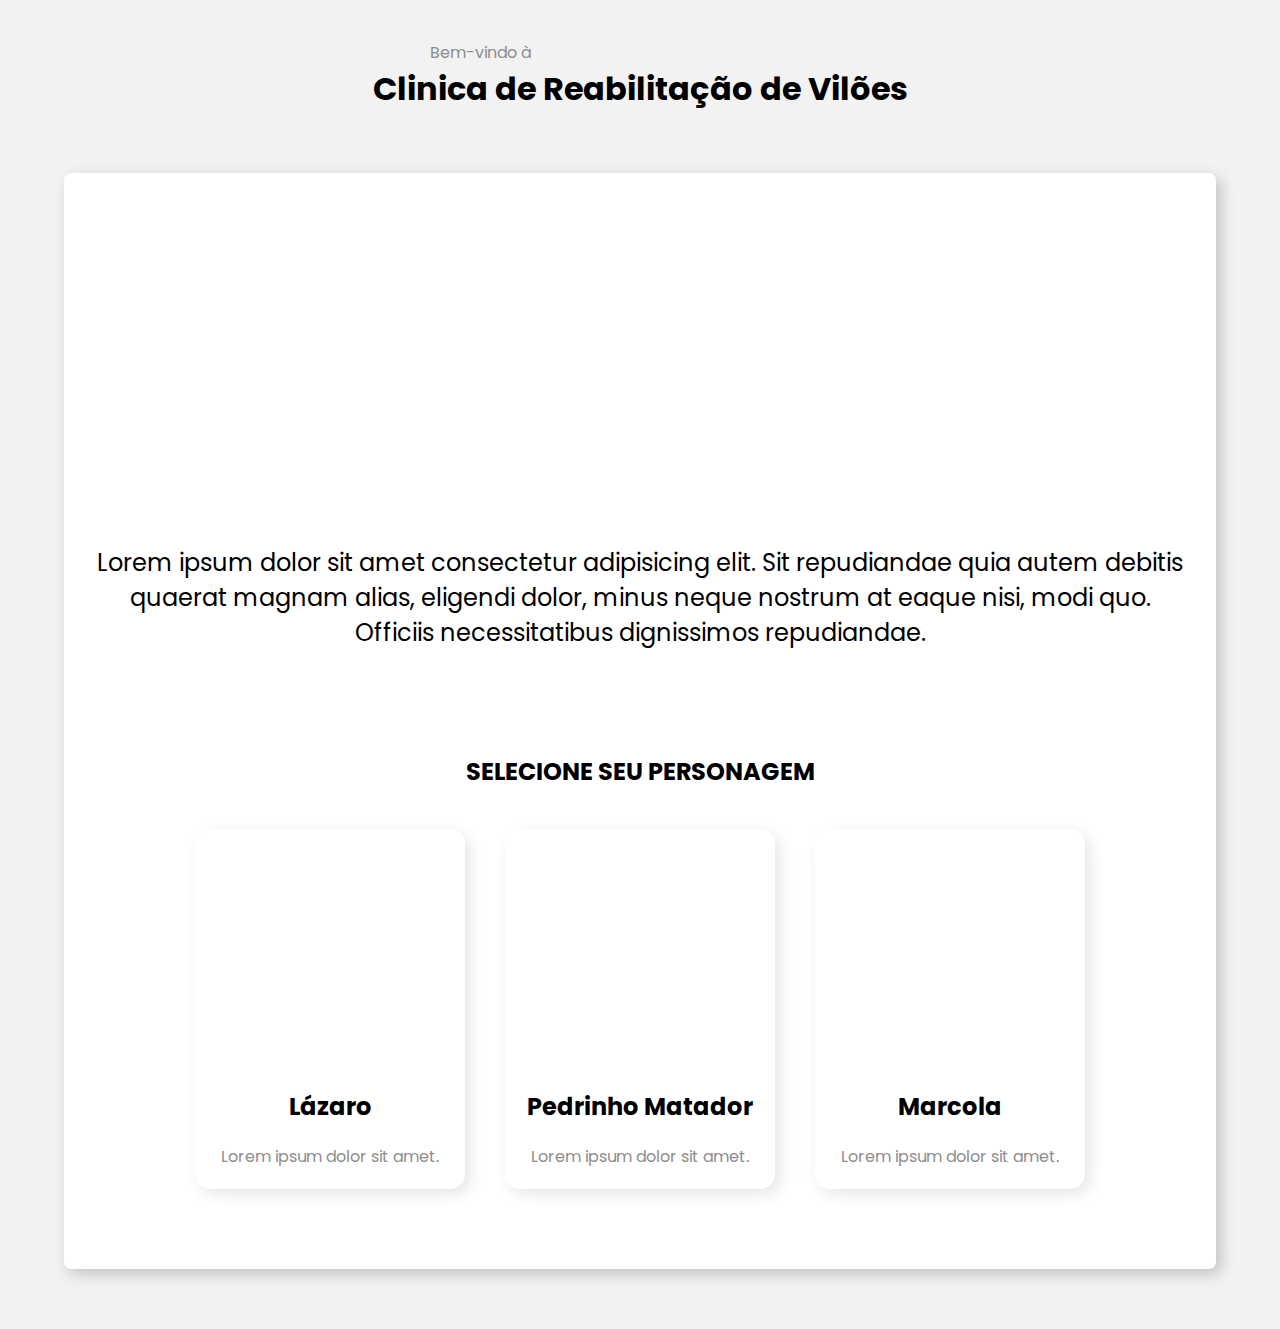
<file: index.html>
<!DOCTYPE html>
<html lang="pt-br">
<head>
    <meta charset="UTF-8">
    <meta http-equiv="X-UA-Compatible" content="IE=edge">
    <meta name="viewport" content="width=device-width, initial-scale=1.0">
    <link rel="stylesheet" href="/css/style.css">
    <title>Rehab de Vilões</title>
</head>
<body>
    <header>
        <p>Bem-vindo à</p>
        <h1>Clinica de Reabilitação de Vilões</h1>
    </header>

    <main class="container">
    <section class="main">
        <div class="cli-img"></div>
        <div class="box-text">
            <p>Lorem ipsum dolor sit amet consectetur adipisicing elit. Sit repudiandae quia autem debitis quaerat magnam alias, eligendi dolor, minus neque nostrum at eaque nisi, modi quo. Officiis necessitatibus dignissimos repudiandae.</p>
        </div>

        <h2>SELECIONE SEU PERSONAGEM</h2>

        <div class="card-container">
            <a href="/pag viloes/lazaro/l1.html" class="card">
                <div class="card-image lazaro"></div>
                    <h2>Lázaro</h2>
                    <p>Lorem ipsum dolor sit amet.</p>                    
                </a>

                <a href="/pag viloes/pedrinho/p1.html" class="card">
                    <div class="card-image pedrinho"></div>
                    <h2>Pedrinho Matador</h2>
                    <p>Lorem ipsum dolor sit amet.</p>                    
                </a>

                <a href="/pag viloes/marcola/m1.html" class="card">
                    <div class="card-image marcola"></div>
                    <h2>Marcola</h2>
                    <p>Lorem ipsum dolor sit amet.</p>                    
                </a>
            </div>
        </section>        
    </main>
</body>
</html>
</file>
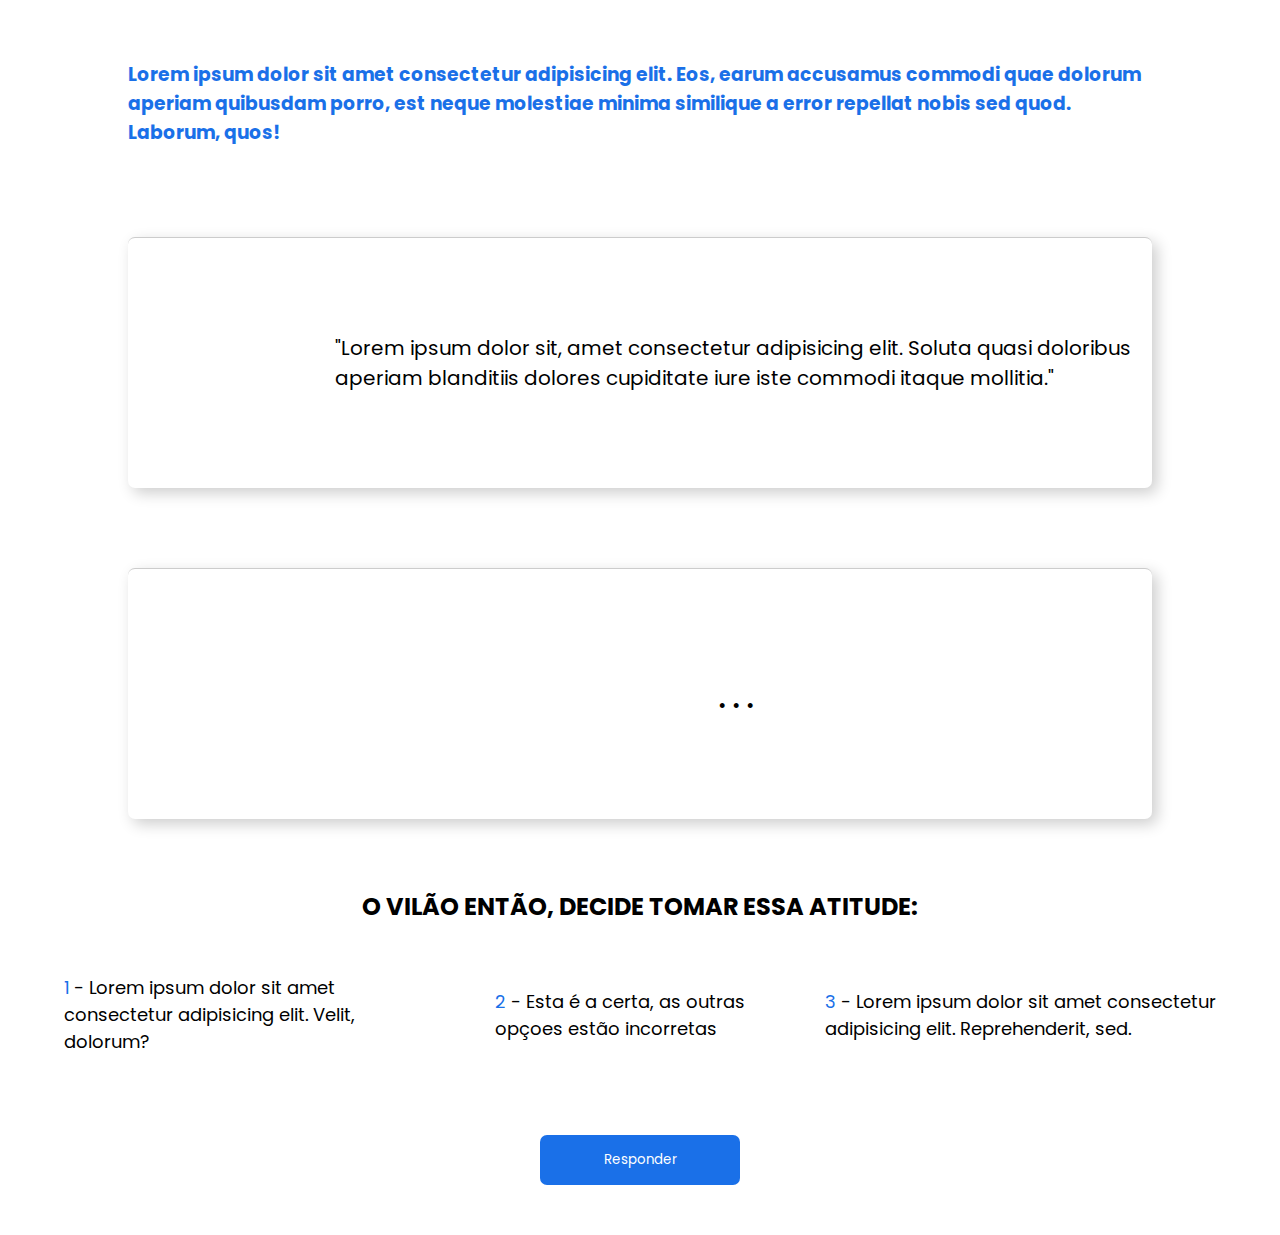
<file: pag viloes/lazaro/l1.html>
<!DOCTYPE html>
<html lang="pt-br">
<head>
    <meta charset="UTF-8">
    <meta http-equiv="X-UA-Compatible" content="IE=edge">
    <meta name="viewport" content="width=device-width, initial-scale=1.0">
    <link rel="stylesheet" href="/css/lazaro.css">
    <script src="/js/lazaro/l2.js" defer></script>
    <title>Lázaro</title>
</head>
<body>
    <main class="container">

        <section class="resumo">
            <h3>Lorem ipsum dolor sit amet consectetur adipisicing elit. Eos, earum accusamus commodi quae dolorum aperiam quibusdam porro, est neque molestiae minima similique a error repellat nobis sed quod. Laborum, quos!</h3>
        </section>

        <section class="vilao">
            <div class="vilao-img"></div>
            <p>"Lorem ipsum dolor sit, amet consectetur adipisicing elit. Soluta quasi doloribus aperiam blanditiis dolores cupiditate iure iste commodi itaque mollitia."</p>                       
        </section>

        <section class="inocente">
            <div class="inocente-img"></div> 
            <p>...</p>
        </section>

        <section class="texts">
            <h2>O VILÃO ENTÃO, DECIDE TOMAR ESSA ATITUDE:</h2>
            <div class="opcoes">
                <p><span>1</span> - Lorem ipsum dolor sit amet consectetur adipisicing elit. Velit, dolorum?</p>
                <p><span>2</span> - Esta é a certa, as outras opçoes estão incorretas</p>
                <p><span>3</span> - Lorem ipsum dolor sit amet consectetur adipisicing elit. Reprehenderit, sed.</p>
            </div>
        </section>

        <section class="button">
            <button>Responder</button>
        </section>
    </main>
    
</body>
</html>
</file>
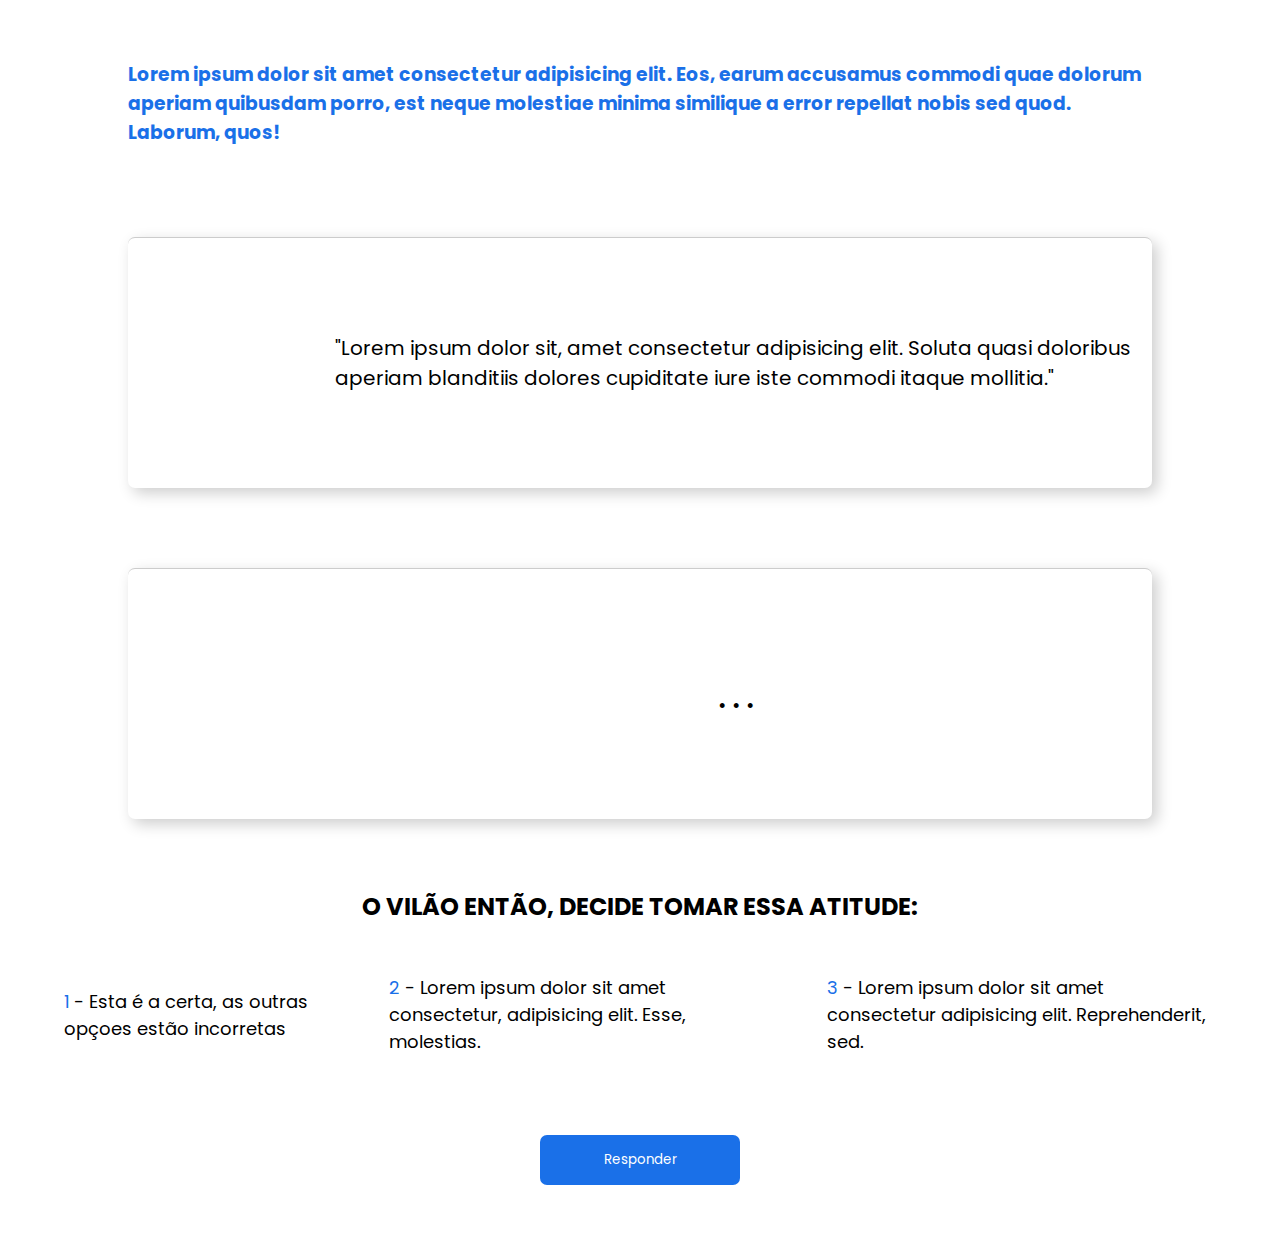
<file: pag viloes/lazaro/l2.html>
<!DOCTYPE html>
<html lang="pt-br">
<head>
    <meta charset="UTF-8">
    <meta http-equiv="X-UA-Compatible" content="IE=edge">
    <meta name="viewport" content="width=device-width, initial-scale=1.0">
    <link rel="stylesheet" href="/css/lazaro.css">
    <script src="/js/lazaro/l1.js" defer></script>
    <title>Lázaro</title>
</head>
<body>
    <main class="container">

        <section class="resumo">
            <h3>Lorem ipsum dolor sit amet consectetur adipisicing elit. Eos, earum accusamus commodi quae dolorum aperiam quibusdam porro, est neque molestiae minima similique a error repellat nobis sed quod. Laborum, quos!</h3>
        </section>

        <section class="vilao">
            <div class="vilao-img"></div>
            <p>"Lorem ipsum dolor sit, amet consectetur adipisicing elit. Soluta quasi doloribus aperiam blanditiis dolores cupiditate iure iste commodi itaque mollitia."</p>                       
        </section>

        <section class="inocente">
            <div class="inocente-img"></div> 
            <p>...</p>
        </section>

        <section class="texts">
            <h2>O VILÃO ENTÃO, DECIDE TOMAR ESSA ATITUDE:</h2>
            <div class="opcoes">
                <p><span>1</span> - Esta é a certa, as outras opçoes estão incorretas</p>
                <p><span>2</span> - Lorem ipsum dolor sit amet consectetur, adipisicing elit. Esse, molestias.</p>
                <p><span>3</span> - Lorem ipsum dolor sit amet consectetur adipisicing elit. Reprehenderit, sed.</p>
            </div>
        </section>

        <section class="button">
            <button>Responder</button>
        </section>
    </main>
    
</body>
</html>
</file>
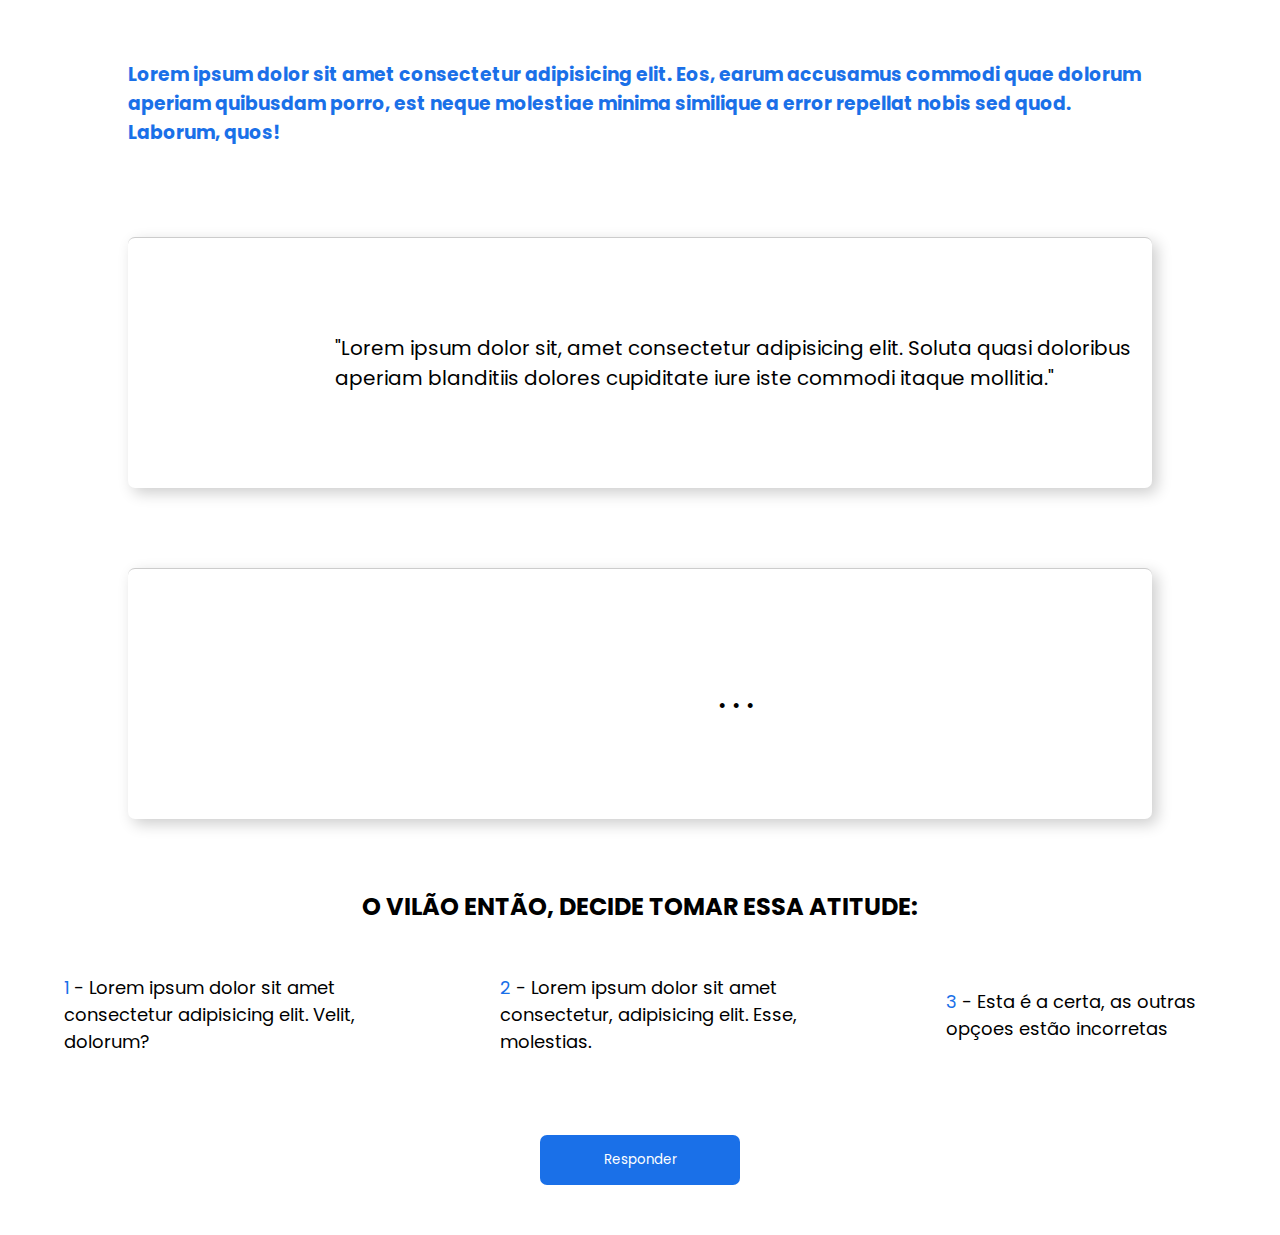
<file: pag viloes/lazaro/l3.html>
<!DOCTYPE html>
<html lang="pt-br">
<head>
    <meta charset="UTF-8">
    <meta http-equiv="X-UA-Compatible" content="IE=edge">
    <meta name="viewport" content="width=device-width, initial-scale=1.0">
    <link rel="stylesheet" href="/css/lazaro.css">
    <script src="/js/lazaro/l3.js" defer></script>
    <title>Lázaro</title>
</head>
<body>
    <main class="container">

        <section class="resumo">
            <h3>Lorem ipsum dolor sit amet consectetur adipisicing elit. Eos, earum accusamus commodi quae dolorum aperiam quibusdam porro, est neque molestiae minima similique a error repellat nobis sed quod. Laborum, quos!</h3>
        </section>

        <section class="vilao">
            <div class="vilao-img"></div>
            <p>"Lorem ipsum dolor sit, amet consectetur adipisicing elit. Soluta quasi doloribus aperiam blanditiis dolores cupiditate iure iste commodi itaque mollitia."</p>                       
        </section>

        <section class="inocente">
            <div class="inocente-img"></div> 
            <p>...</p>
        </section>

        <section class="texts">
            <h2>O VILÃO ENTÃO, DECIDE TOMAR ESSA ATITUDE:</h2>
            <div class="opcoes">
                <p><span>1</span> - Lorem ipsum dolor sit amet consectetur adipisicing elit. Velit, dolorum?</p>
                <p><span>2</span> - Lorem ipsum dolor sit amet consectetur, adipisicing elit. Esse, molestias.</p>
                <p><span>3</span> - Esta é a certa, as outras opçoes estão incorretas</p>
            </div>
        </section>

        <section class="button">
            <button>Responder</button>
        </section>
    </main>
    
</body>
</html>
</file>
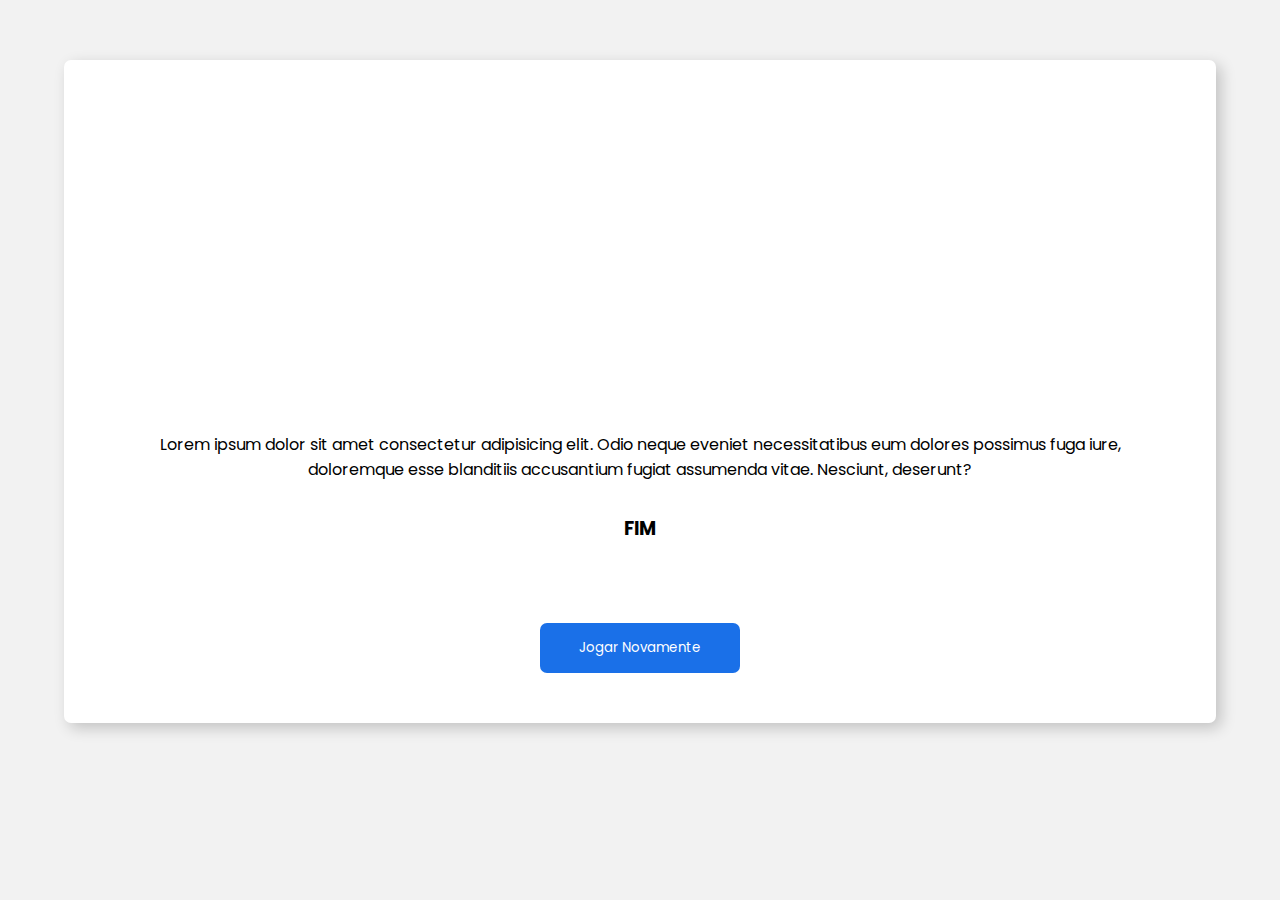
<file: pag viloes/lazaro/l4.html>
<!DOCTYPE html>
<html lang="pt-br">
<head>
    <meta charset="UTF-8">
    <meta http-equiv="X-UA-Compatible" content="IE=edge">
    <meta name="viewport" content="width=device-width, initial-scale=1.0">
    <link rel="stylesheet" href="/css/lazaro.css">    
    <script src="/js/scriptFinal.js" defer></script>
    <title>Parabéns</title>
</head>
<body>
    <main class="container-final">
        <section class="main-final">
            <div class="vilao-img-final"></div>
            <div class="box-text">
                <p>Lorem ipsum dolor sit amet consectetur adipisicing elit. Odio neque eveniet necessitatibus eum dolores possimus fuga iure, doloremque esse blanditiis accusantium fugiat assumenda vitae. Nesciunt, deserunt?</p>
            </div>

            <h3>FIM</h3>

            <section class="button teste">
                <button id="button">Jogar Novamente</button>
            </section>
        </section>
    </main>
</body>
</html>
</file>
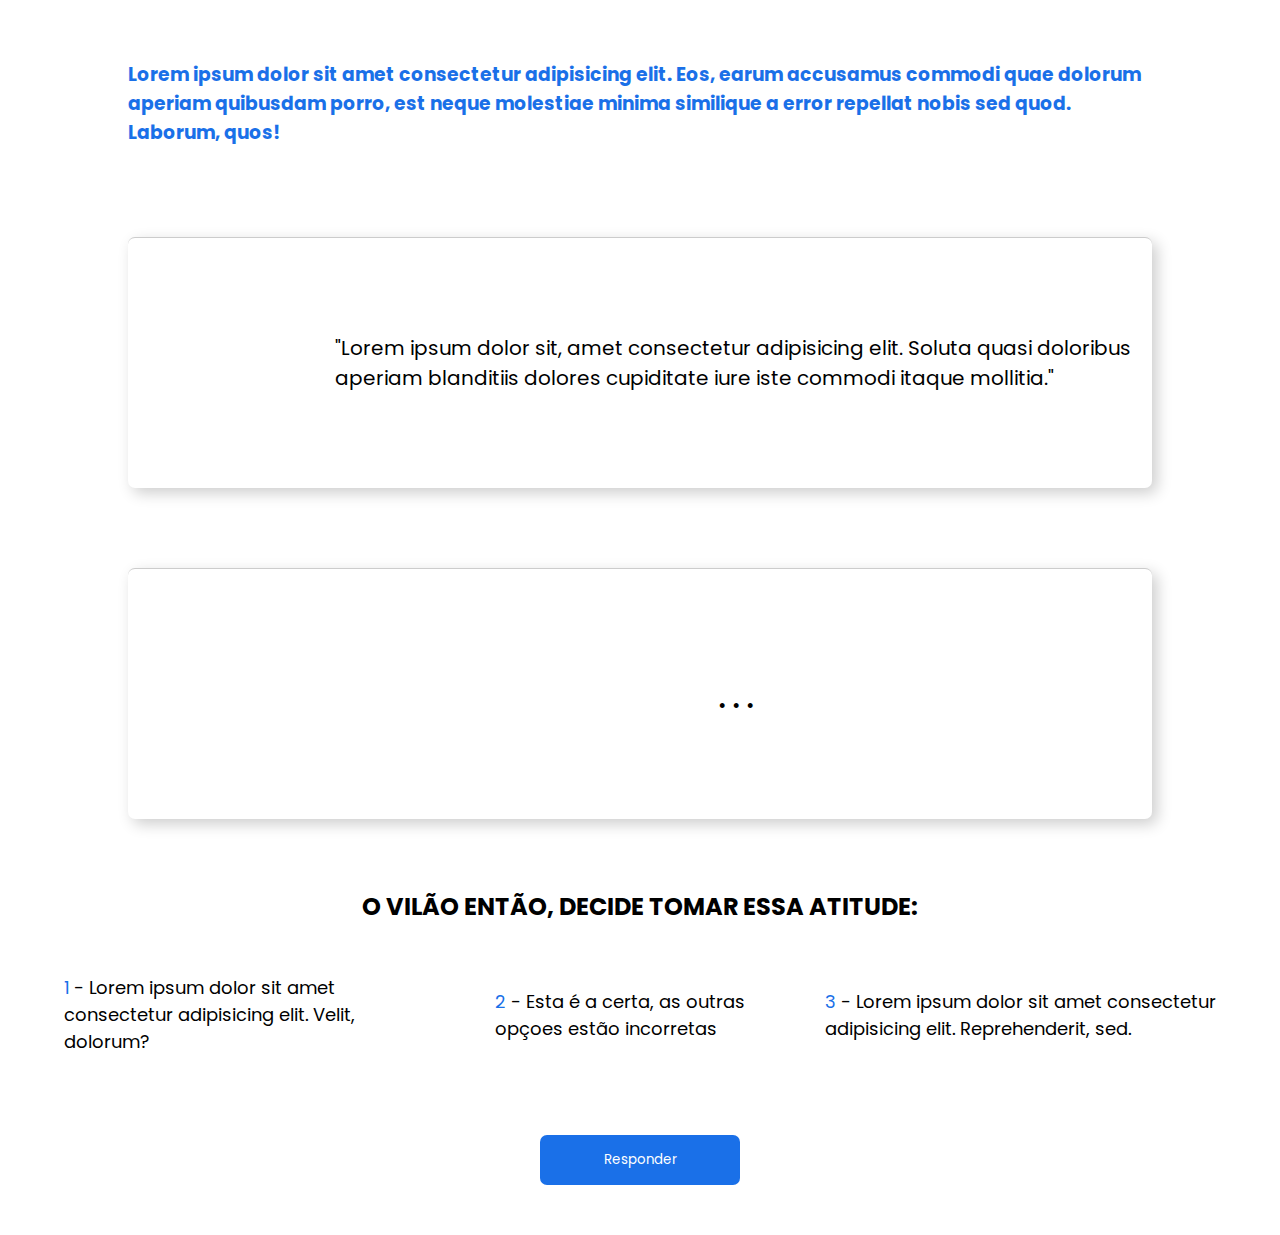
<file: pag viloes/marcola/m1.html>
<!DOCTYPE html>
<html lang="pt-br">
<head>
    <meta charset="UTF-8">
    <meta http-equiv="X-UA-Compatible" content="IE=edge">
    <meta name="viewport" content="width=device-width, initial-scale=1.0">
    <link rel="stylesheet" href="/css/marcola.css">
    <script src="/js/marcola/m2.js" defer></script>
    <title>Marcola</title>
</head>
<body>
    <main class="container">

        <section class="resumo">
            <h3>Lorem ipsum dolor sit amet consectetur adipisicing elit. Eos, earum accusamus commodi quae dolorum aperiam quibusdam porro, est neque molestiae minima similique a error repellat nobis sed quod. Laborum, quos!</h3>
        </section>

        <section class="vilao">
            <div class="vilao-img"></div>
            <p>"Lorem ipsum dolor sit, amet consectetur adipisicing elit. Soluta quasi doloribus aperiam blanditiis dolores cupiditate iure iste commodi itaque mollitia."</p>                       
        </section>

        <section class="inocente">
            <div class="inocente-img"></div> 
            <p>...</p>
        </section>

        <section class="texts">
            <h2>O VILÃO ENTÃO, DECIDE TOMAR ESSA ATITUDE:</h2>
            <div class="opcoes">
                <p><span>1</span> - Lorem ipsum dolor sit amet consectetur adipisicing elit. Velit, dolorum?</p>
                <p><span>2</span> - Esta é a certa, as outras opçoes estão incorretas</p>
                <p><span>3</span> - Lorem ipsum dolor sit amet consectetur adipisicing elit. Reprehenderit, sed.</p>
            </div>
        </section>

        <section class="button">
            <button>Responder</button>
        </section>
    </main>
    
</body>
</html>
</file>
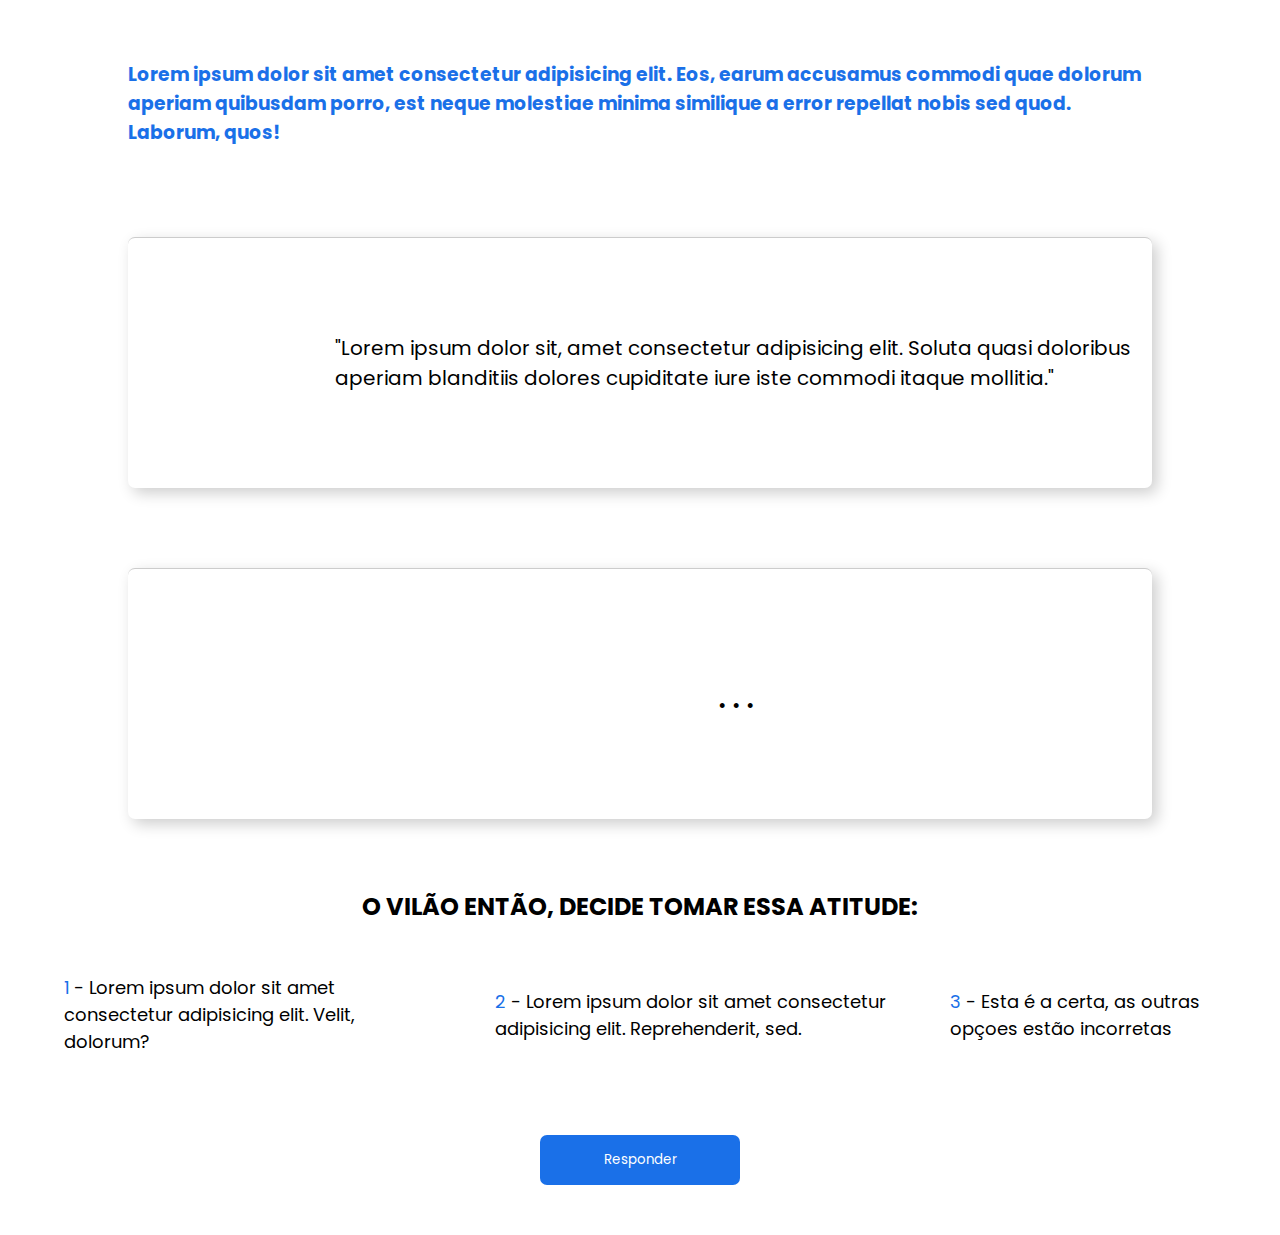
<file: pag viloes/marcola/m2.html>
<!DOCTYPE html>
<html lang="pt-br">
<head>
    <meta charset="UTF-8">
    <meta http-equiv="X-UA-Compatible" content="IE=edge">
    <meta name="viewport" content="width=device-width, initial-scale=1.0">
    <link rel="stylesheet" href="/css/marcola.css">
    <script src="/js/marcola/m3.js" defer></script>
    <title>Marcola</title>
</head>
<body>
    <main class="container">

        <section class="resumo">
            <h3>Lorem ipsum dolor sit amet consectetur adipisicing elit. Eos, earum accusamus commodi quae dolorum aperiam quibusdam porro, est neque molestiae minima similique a error repellat nobis sed quod. Laborum, quos!</h3>
        </section>

        <section class="vilao">
            <div class="vilao-img"></div>
            <p>"Lorem ipsum dolor sit, amet consectetur adipisicing elit. Soluta quasi doloribus aperiam blanditiis dolores cupiditate iure iste commodi itaque mollitia."</p>                       
        </section>

        <section class="inocente">
            <div class="inocente-img"></div> 
            <p>...</p>
        </section>

        <section class="texts">
            <h2>O VILÃO ENTÃO, DECIDE TOMAR ESSA ATITUDE:</h2>
            <div class="opcoes">
                <p><span>1</span> - Lorem ipsum dolor sit amet consectetur adipisicing elit. Velit, dolorum?</p>
                <p><span>2</span> - Lorem ipsum dolor sit amet consectetur adipisicing elit. Reprehenderit, sed.</p>
                <p><span>3</span> - Esta é a certa, as outras opçoes estão incorretas</p>
            </div>
        </section>

        <section class="button">
            <button>Responder</button>
        </section>
    </main>
    
</body>
</html>
</file>
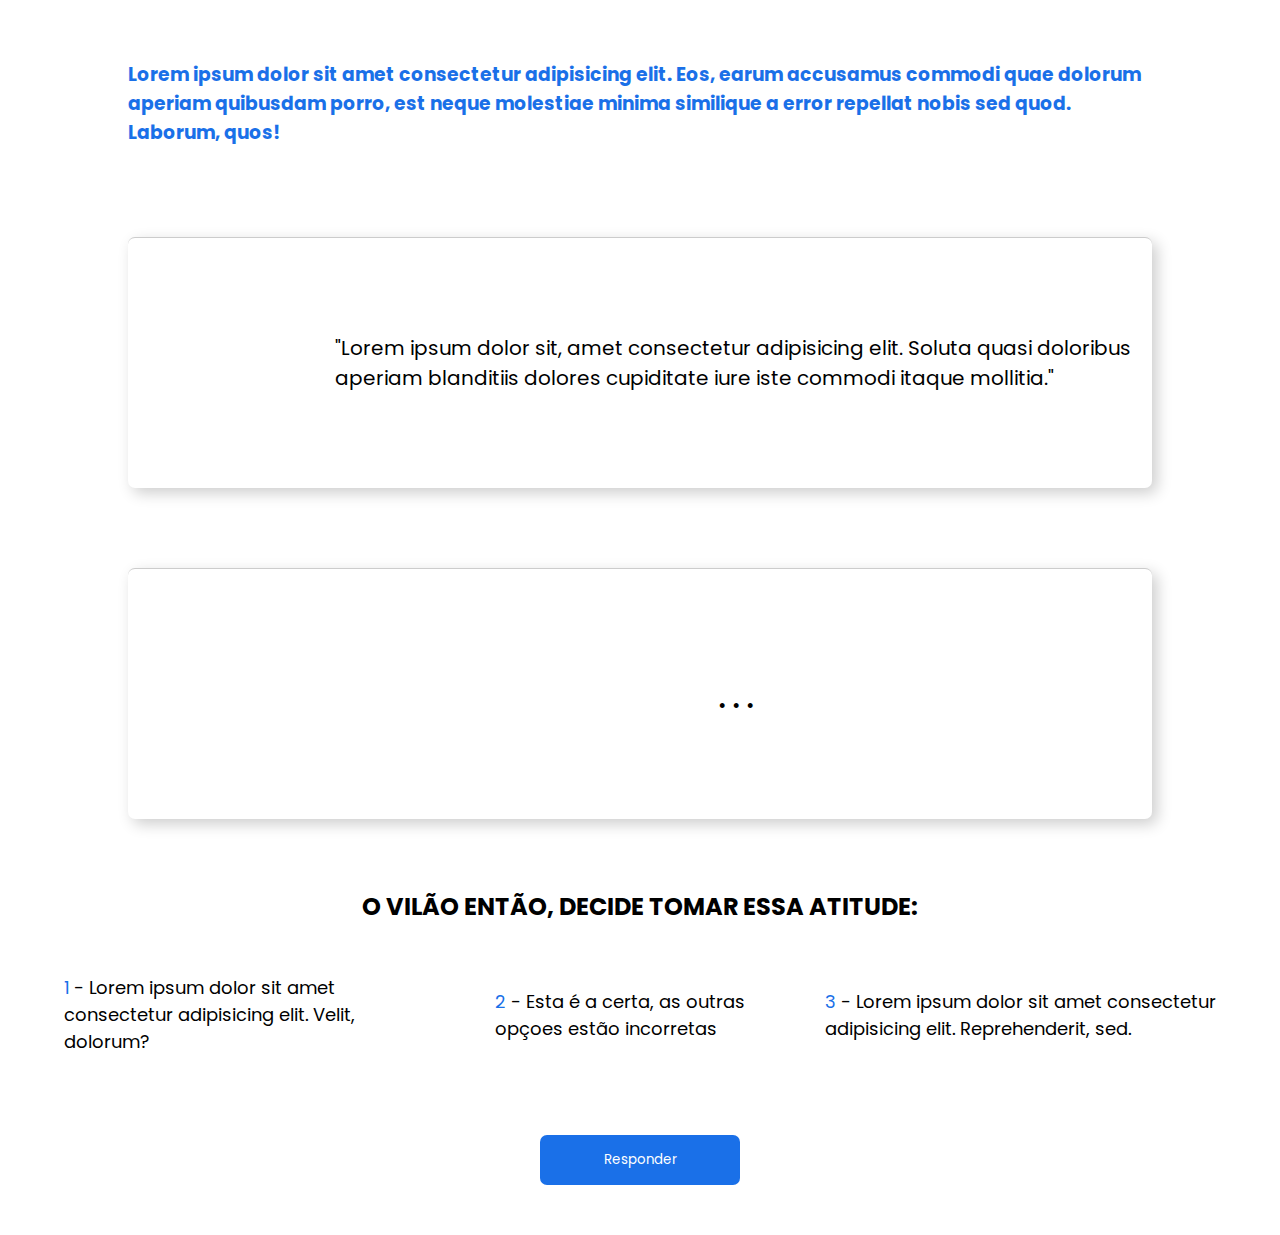
<file: pag viloes/marcola/m3.html>
<!DOCTYPE html>
<html lang="pt-br">
<head>
    <meta charset="UTF-8">
    <meta http-equiv="X-UA-Compatible" content="IE=edge">
    <meta name="viewport" content="width=device-width, initial-scale=1.0">
    <link rel="stylesheet" href="/css/marcola.css">
    <script src="/js/marcola/m2-2.js" defer></script>
    <title>Marcola</title>
</head>
<body>
    <main class="container">

        <section class="resumo">
            <h3>Lorem ipsum dolor sit amet consectetur adipisicing elit. Eos, earum accusamus commodi quae dolorum aperiam quibusdam porro, est neque molestiae minima similique a error repellat nobis sed quod. Laborum, quos!</h3>
        </section>

        <section class="vilao">
            <div class="vilao-img"></div>
            <p>"Lorem ipsum dolor sit, amet consectetur adipisicing elit. Soluta quasi doloribus aperiam blanditiis dolores cupiditate iure iste commodi itaque mollitia."</p>                       
        </section>

        <section class="inocente">
            <div class="inocente-img"></div> 
            <p>...</p>
        </section>

        <section class="texts">
            <h2>O VILÃO ENTÃO, DECIDE TOMAR ESSA ATITUDE:</h2>
            <div class="opcoes">
                <p><span>1</span> - Lorem ipsum dolor sit amet consectetur adipisicing elit. Velit, dolorum?</p>
                <p><span>2</span> - Esta é a certa, as outras opçoes estão incorretas</p>
                <p><span>3</span> - Lorem ipsum dolor sit amet consectetur adipisicing elit. Reprehenderit, sed.</p>
            </div>
        </section>

        <section class="button">
            <button>Responder</button>
        </section>
    </main>
    
</body>
</html>
</file>
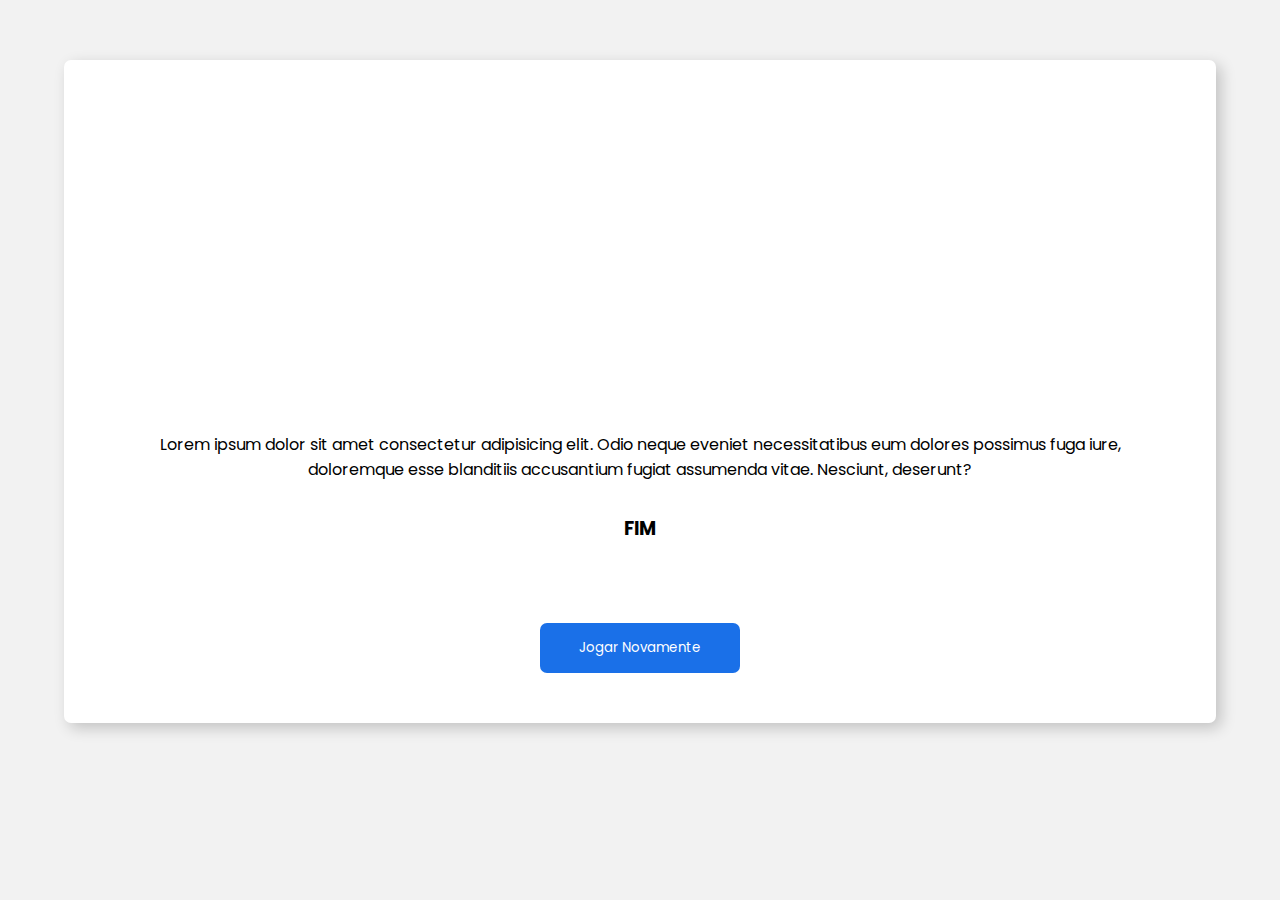
<file: pag viloes/marcola/m4.html>
<!DOCTYPE html>
<html lang="pt-br">
<head>
    <meta charset="UTF-8">
    <meta http-equiv="X-UA-Compatible" content="IE=edge">
    <meta name="viewport" content="width=device-width, initial-scale=1.0">
    <link rel="stylesheet" href="/css/marcola.css">
    <script src="/js/scriptFinal.js" defer></script>
    <title>Parabéns</title>
</head>
<body>
    <main class="container-final">
        <section class="main-final">
            <div class="vilao-img-final"></div>
            <div class="box-text">
                <p>Lorem ipsum dolor sit amet consectetur adipisicing elit. Odio neque eveniet necessitatibus eum dolores possimus fuga iure, doloremque esse blanditiis accusantium fugiat assumenda vitae. Nesciunt, deserunt?</p>
            </div>

            <h3>FIM</h3>

            <section class="button teste">
                <button id="button">Jogar Novamente</button>
            </section>
        </section>
    </main>
</body>
</html>
</file>
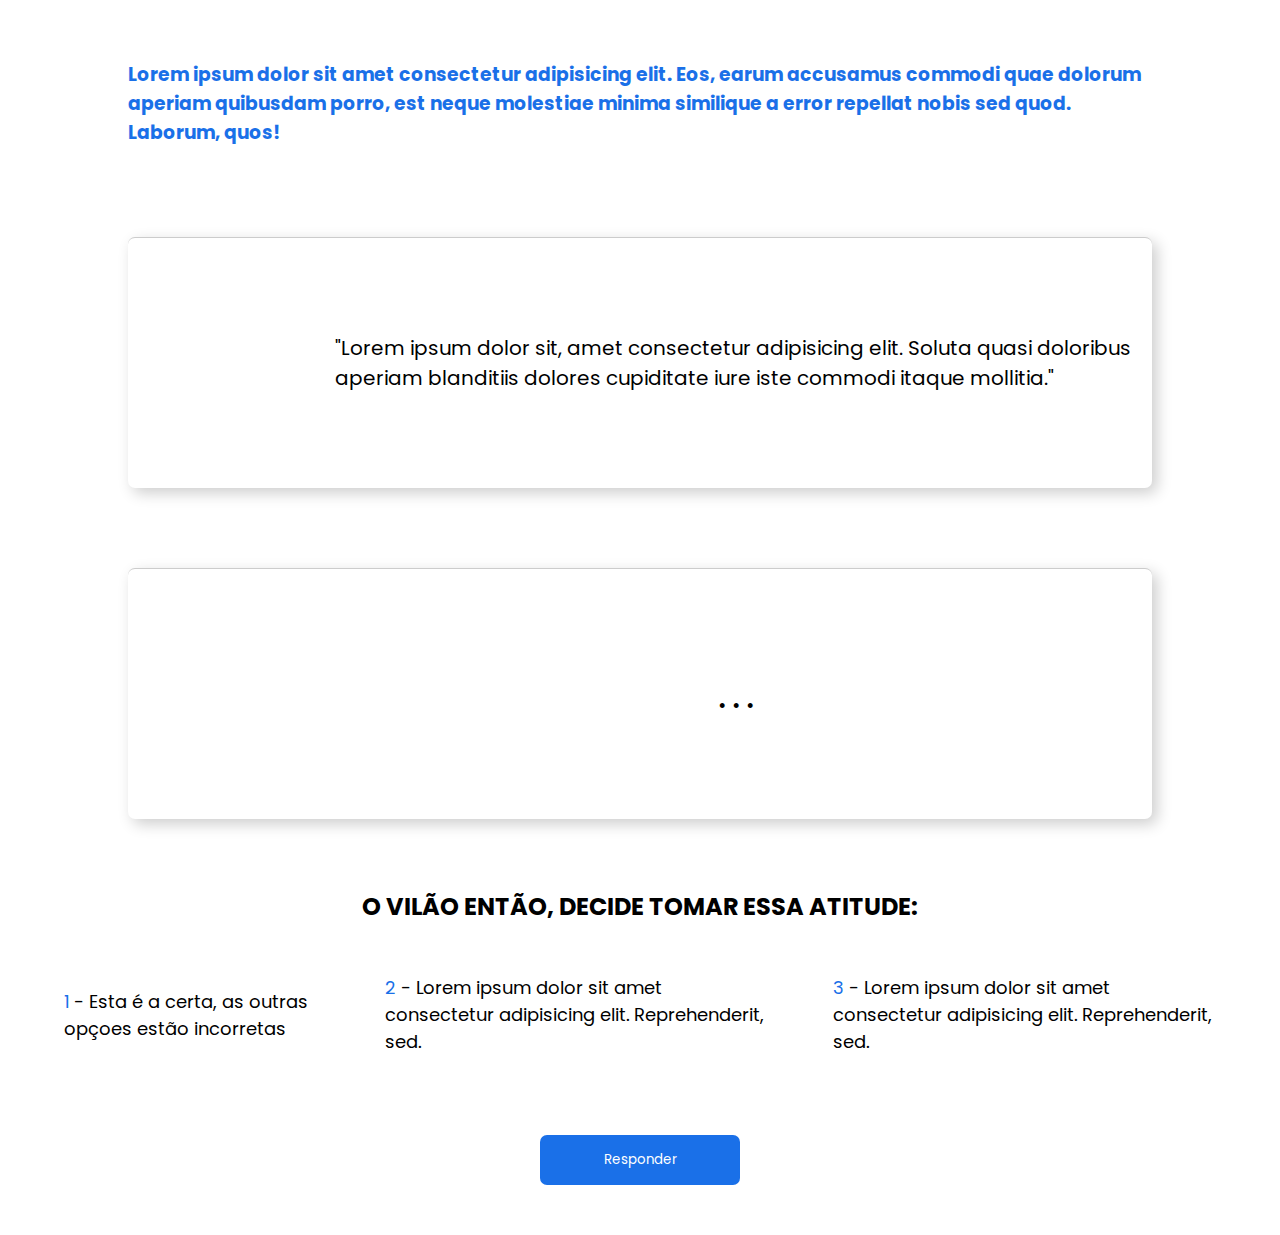
<file: pag viloes/pedrinho/p1.html>
<!DOCTYPE html>
<html lang="pt-br">
<head>
    <meta charset="UTF-8">
    <meta http-equiv="X-UA-Compatible" content="IE=edge">
    <meta name="viewport" content="width=device-width, initial-scale=1.0">
    <link rel="stylesheet" href="/css/pedrinho.css">
    <script src="/js/pedrinho/p1.js" defer></script>
    <title>Pedrinho Matador</title>
</head>
<body>
    <main class="container">

        <section class="resumo">
            <h3>Lorem ipsum dolor sit amet consectetur adipisicing elit. Eos, earum accusamus commodi quae dolorum aperiam quibusdam porro, est neque molestiae minima similique a error repellat nobis sed quod. Laborum, quos!</h3>
        </section>

        <section class="vilao">
            <div class="vilao-img"></div>
            <p>"Lorem ipsum dolor sit, amet consectetur adipisicing elit. Soluta quasi doloribus aperiam blanditiis dolores cupiditate iure iste commodi itaque mollitia."</p>                       
        </section>

        <section class="inocente">
            <div class="inocente-img"></div> 
            <p>...</p>
        </section>

        <section class="texts">
            <h2>O VILÃO ENTÃO, DECIDE TOMAR ESSA ATITUDE:</h2>
            <div class="opcoes">
                <p><span>1</span> - Esta é a certa, as outras opçoes estão incorretas</p>
                <p><span>2</span> - Lorem ipsum dolor sit amet consectetur adipisicing elit. Reprehenderit, sed.</p>
                <p><span>3</span> - Lorem ipsum dolor sit amet consectetur adipisicing elit. Reprehenderit, sed.</p>
            </div>
        </section>

        <section class="button">
            <button>Responder</button>
        </section>
    </main>
    
</body>
</html>
</file>
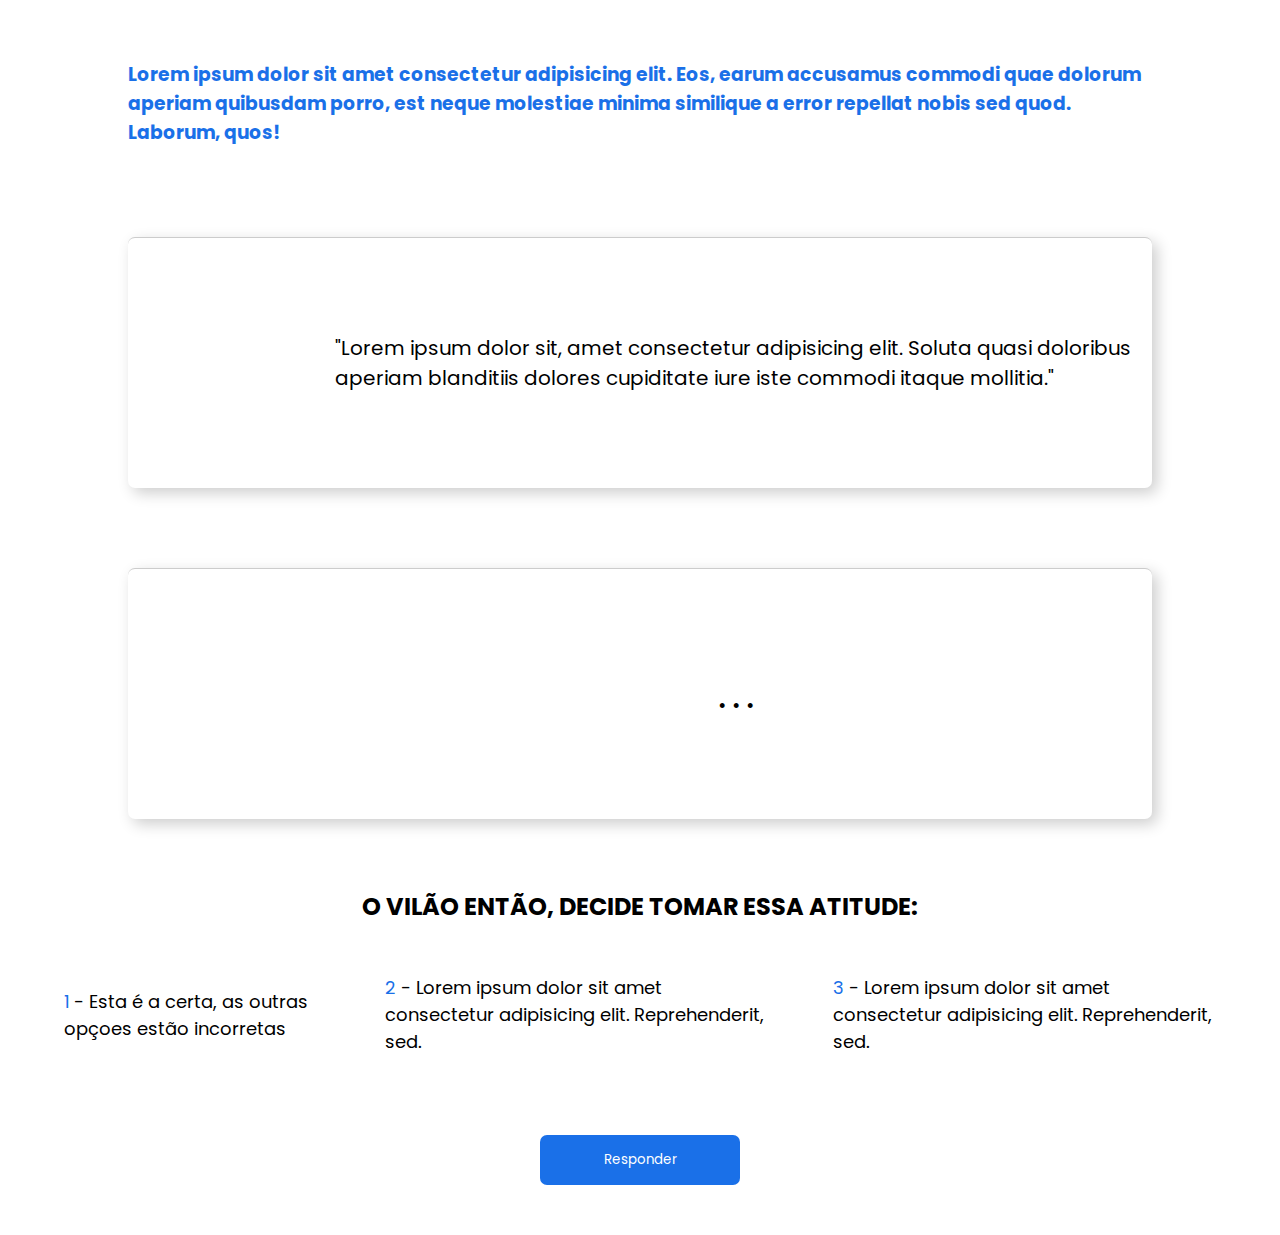
<file: pag viloes/pedrinho/p2.html>
<!DOCTYPE html>
<html lang="pt-br">
<head>
    <meta charset="UTF-8">
    <meta http-equiv="X-UA-Compatible" content="IE=edge">
    <meta name="viewport" content="width=device-width, initial-scale=1.0">
    <link rel="stylesheet" href="/css/pedrinho.css">
    <script src="/js/pedrinho/p1-2.js" defer></script>
    <title>Pedrinho Matador</title>
</head>
<body>
    <main class="container">

        <section class="resumo">
            <h3>Lorem ipsum dolor sit amet consectetur adipisicing elit. Eos, earum accusamus commodi quae dolorum aperiam quibusdam porro, est neque molestiae minima similique a error repellat nobis sed quod. Laborum, quos!</h3>
        </section>

        <section class="vilao">
            <div class="vilao-img"></div>
            <p>"Lorem ipsum dolor sit, amet consectetur adipisicing elit. Soluta quasi doloribus aperiam blanditiis dolores cupiditate iure iste commodi itaque mollitia."</p>                       
        </section>

        <section class="inocente">
            <div class="inocente-img"></div> 
            <p>...</p>
        </section>

        <section class="texts">
            <h2>O VILÃO ENTÃO, DECIDE TOMAR ESSA ATITUDE:</h2>
            <div class="opcoes">
                <p><span>1</span> - Esta é a certa, as outras opçoes estão incorretas</p>
                <p><span>2</span> - Lorem ipsum dolor sit amet consectetur adipisicing elit. Reprehenderit, sed.</p>
                <p><span>3</span> - Lorem ipsum dolor sit amet consectetur adipisicing elit. Reprehenderit, sed.</p>
            </div>
        </section>

        <section class="button">
            <button>Responder</button>
        </section>
    </main>
    
</body>
</html>
</file>
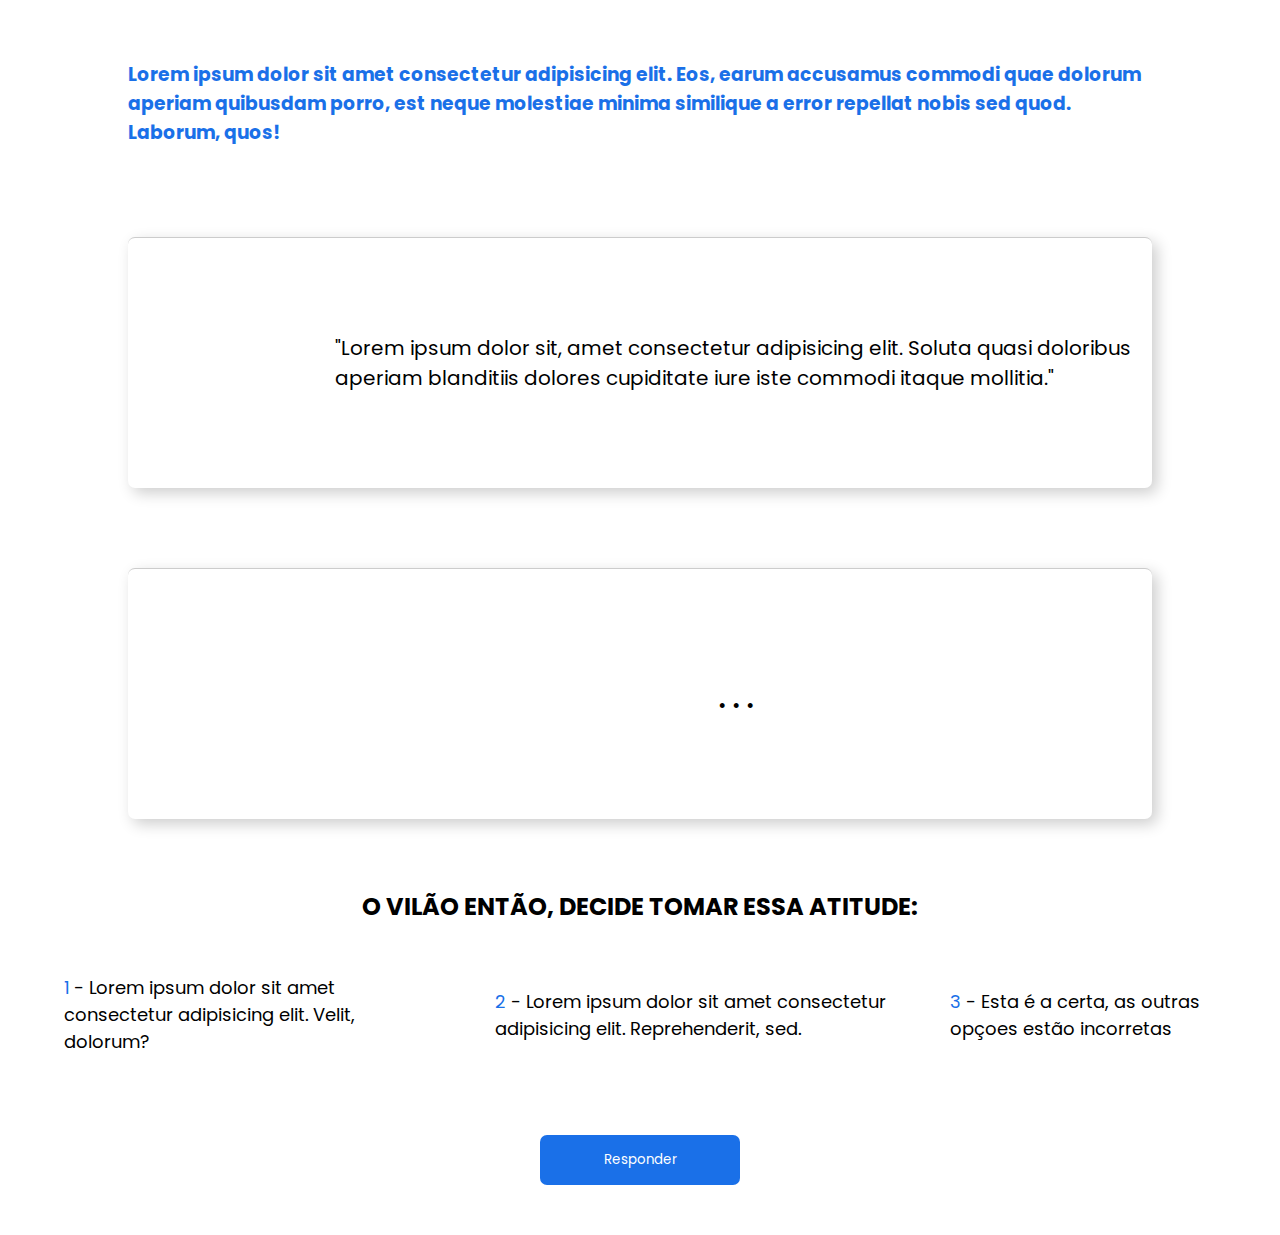
<file: pag viloes/pedrinho/p3.html>
<!DOCTYPE html>
<html lang="pt-br">
<head>
    <meta charset="UTF-8">
    <meta http-equiv="X-UA-Compatible" content="IE=edge">
    <meta name="viewport" content="width=device-width, initial-scale=1.0">
    <link rel="stylesheet" href="/css/pedrinho.css">
    <script src="/js/pedrinho/p3.js" defer></script>
    <title>Pedrinho Matador</title>
</head>
<body>
    <main class="container">

        <section class="resumo">
            <h3>Lorem ipsum dolor sit amet consectetur adipisicing elit. Eos, earum accusamus commodi quae dolorum aperiam quibusdam porro, est neque molestiae minima similique a error repellat nobis sed quod. Laborum, quos!</h3>
        </section>

        <section class="vilao">
            <div class="vilao-img"></div>
            <p>"Lorem ipsum dolor sit, amet consectetur adipisicing elit. Soluta quasi doloribus aperiam blanditiis dolores cupiditate iure iste commodi itaque mollitia."</p>                       
        </section>

        <section class="inocente">
            <div class="inocente-img"></div> 
            <p>...</p>
        </section>

        <section class="texts">
            <h2>O VILÃO ENTÃO, DECIDE TOMAR ESSA ATITUDE:</h2>
            <div class="opcoes">
                <p><span>1</span> - Lorem ipsum dolor sit amet consectetur adipisicing elit. Velit, dolorum?</p>
                <p><span>2</span> - Lorem ipsum dolor sit amet consectetur adipisicing elit. Reprehenderit, sed.</p>                
                <p><span>3</span> - Esta é a certa, as outras opçoes estão incorretas</p>
            </div>
        </section>

        <section class="button">
            <button>Responder</button>
        </section>
    </main>
    
</body>
</html>
</file>
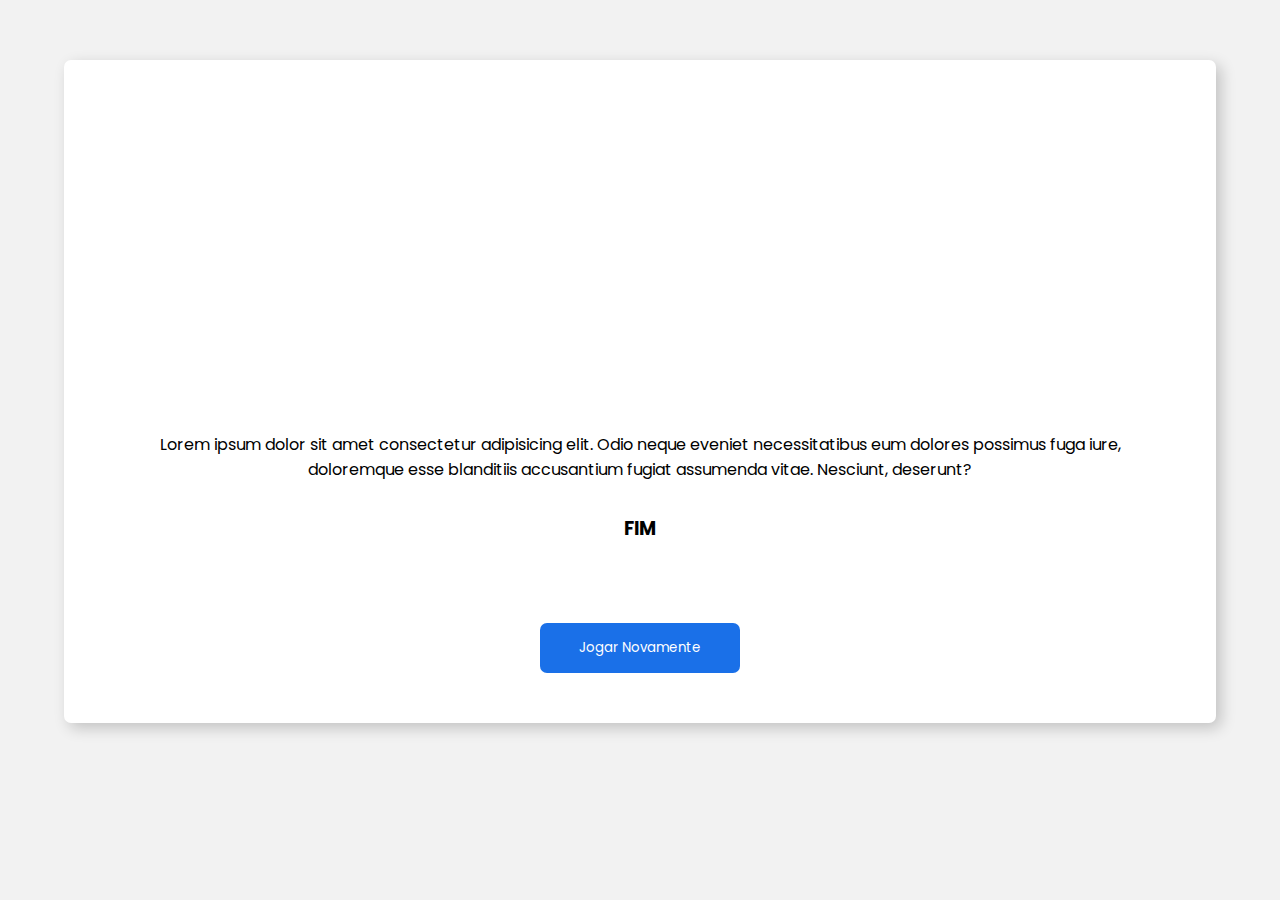
<file: pag viloes/pedrinho/p4.html>
<!DOCTYPE html>
<html lang="pt-br">
<head>
    <meta charset="UTF-8">
    <meta http-equiv="X-UA-Compatible" content="IE=edge">
    <meta name="viewport" content="width=device-width, initial-scale=1.0">
    <link rel="stylesheet" href="/css/pedrinho.css">
    <script src="/js/scriptFinal.js" defer></script>
    <title>Parabéns</title>
</head>
<body>
    <main class="container-final">
        <section class="main-final">
            <div class="vilao-img-final"></div>
            <div class="box-text">
                <p>Lorem ipsum dolor sit amet consectetur adipisicing elit. Odio neque eveniet necessitatibus eum dolores possimus fuga iure, doloremque esse blanditiis accusantium fugiat assumenda vitae. Nesciunt, deserunt?</p>
            </div>

            <h3>FIM</h3>

            <section class="button teste">
                <button id="button">Jogar Novamente</button>
            </section>
        </section>
    </main>
</body>
</html>
</file>
<file: css/style.css>
@import url('https://fonts.googleapis.com/css2?family=Poppins:wght@400;700&display=swap');

*{
    margin: 0;
    padding: 0;
    font-family: 'Poppins', sans-serif;
    box-sizing: border-box;
    text-decoration: none;
}

body{
    background-color: #F2F2F2;
}

header{
    padding-top: 40px;
    width: 60%;
    text-align: center;
    margin: auto;
}

header p{
    margin-right: 20em;
    color: #8D8D8D;
}

.container{
    width: 100vw;    
    display: flex;
    flex-direction: column;
    align-items: center;    
}

section{    
    background-color: #fff;        
    display: flex;
    width: 90vw;
    flex-direction: column;
    align-items: center;
    flex-wrap: wrap;
    margin: 60px 0;    
    border-radius: 7px;    
    box-shadow: 5px 5px 15px rgba(0, 0, 0, 0.2);   
}

.cli-img{
    width: 260px;
    height: 260px;
    margin: 40px 0;
    /*Foto original do projeto exemplo, caso queira usar*/
    /* background: url('https://ivancda.github.io/projetoFinalModulo1Resilia/assets/souzaAguiar.png'); */
    background: url('https://wallpaperaccess.com/full/1630352.jpg');
    background-size: cover;  
    background-position: center;         
}

.box-text{
    padding: 2em;
    text-align: center;
}

.box-text p{
    font-size: 1.5em;
}

h2{
    margin-top: 3em;
}

.card-container{
    display: flex;
    flex-direction: row;
    justify-content: center;
    flex-wrap: wrap;            
    /* gap: 30px; */
}

.card{
    box-shadow: 5px 5px 15px rgba(0, 0, 0, 0.1);    
    width: 270px;    
    margin: 40px 20px 80px 20px;
    border-radius: 15px;
    
}

.card-image{
    background: url('https://wallpaperaccess.com/full/1630352.jpg');
    height: 250px;    
    background-size: cover;
    border-radius: 15px 15px 0 0;
}

.card-container .card-image.pedrinho{
    background: url('https://s2.glbimg.com/Ht9uuThieiNwWz8oFaax1HHaZzs=/i.glbimg.com/og/ig/infoglobo1/f/original/2021/06/17/fantastico.jpg');    
    background-size: cover;
    background-position: center;
}

.card-container .card-image.lazaro{
    background: url('https://upload.wikimedia.org/wikipedia/pt/thumb/c/c2/Lazaro_barbosa.jpg/200px-Lazaro_barbosa.jpg');    
    background-size: cover;
    background-position: center;

}
.card-container .card-image.marcola{
    background: url('https://media.gazetadopovo.com.br/2019/03/b0ab9f7138c2508414e7f21656d09c21-gpMedium.jpg');    
    background-size: cover;
    background-position: center;
}

.card h2{
    margin: 0;
    padding: 10px;
    text-align: center;
    color: #000;
}

.card p{
    padding: 10px 10px 20px 10px;
    text-align: center;
    color: #8D8D8D;
}

.card:hover{
    box-shadow: 5px 5px 15px rgba(0, 0, 0, 0.4);    
    transform: scale(1.03);
    transition: box-shadow .3s ease-in-out;
    cursor: pointer;
}

@media (max-width: 712px){
    header p{
        text-align: center;
        margin-right: 0;
    }

    section{
        width: 85vw;
    }
}
</file>
<file: css/lazaro.css>
@import url('https://fonts.googleapis.com/css2?family=Poppins:wght@400;700&display=swap');

*{
    margin: 0;
    padding: 0;
    box-sizing: border-box;
    font-family: 'Poppins', sans-serif;
}

body{
    background-color: #F2F2F2;
}

.container{
    width: 100vw;        
    display: flex;
    flex-direction: column;
    align-items: center;    
    background-color: #fff;
}

.resumo{
    width: 80%;
    margin: 60px 0 30px;
}

.resumo h3{
    color: #1A70E8;
}

.vilao{    
    display: flex;
    align-items: center;
    background-color: #fff;            
    font-size: 20px;           
    width: 80vw;    
    margin: 60px 0 20px;    
    border-radius: 7px;    
    border-top: 1px solid rgba(0, 0, 0, 0.2);
    box-shadow: 5px 5px 15px rgba(0, 0, 0, 0.2);   
}

.vilao p{        
    width: 100%;
    margin: 10px;    
}

.inocente{
    display: flex;    
    align-items: center;    
    background-color: #fff; 
    font-size: 20px;           
    width: 80vw;    
    margin: 60px 0 20px;    
    border-radius: 7px;   
    border-top: 1px solid rgba(0, 0, 0, 0.2); 
    box-shadow: 5px 5px 15px rgba(0, 0, 0, 0.2);   
}

.inocente p{        
    width: 100%;
    margin: 10px;   
    text-align: center;
    font-size: 40px; 
    letter-spacing: 5px;
}

.vilao-img{
    background: url('https://upload.wikimedia.org/wikipedia/pt/thumb/c/c2/Lazaro_barbosa.jpg/200px-Lazaro_barbosa.jpg');    
    width: 250px;  
    height: 250px;  
    background-size: cover; 
    background-position: center;     
}

.inocente-img{
    background: url('https://wallpaperaccess.com/full/1630352.jpg');  
    width: 250px;  
    height: 250px;    
    background-size: cover;  
    background-position: center;
}

.texts h2{    
    text-align: center;
    margin: 50px;
}

.opcoes{
    display: flex;
    justify-content: space-between;
    gap: 4em;
    align-items: center;
    width: 90vw;       
}

.opcoes p{
    font-size: 18px;    
}

.opcoes span{
    color: #1A70E8;
}

.button button{
    background-color: #1A70E8;
    color: #fff;
    border: none;
    width: 200px;
    height: 50px;
    cursor: pointer;
    border-radius: 7px;
}

.button button:hover{
    background-color: transparent;
    color: #1A70E8;
    border: 1px solid #1A70E8;
    transition: all .3s ease-in-out;    
}

.button{
    margin-bottom: 50px;
}

/*Tela final*/
.container-final{
    width: 100vw;    
    display: flex;
    flex-direction: column;
    align-items: center;    
}

.main-final{    
    background-color: #fff;        
    display: flex;
    width: 90vw;
    flex-direction: column;
    align-items: center;
    flex-wrap: wrap;
    margin: 60px 0;    
    border-radius: 7px;    
    box-shadow: 5px 5px 15px rgba(0, 0, 0, 0.2);   
}

.vilao-img-final{
    width: 260px;
    height: 260px;
    margin: 40px 0;
    /* background: url('https://ivancda.github.io/projetoFinalModulo1Resilia/assets/souzaAguiar.png'); */
    background: url('https://upload.wikimedia.org/wikipedia/pt/thumb/c/c2/Lazaro_barbosa.jpg/200px-Lazaro_barbosa.jpg');    
    background-size: cover;
    background-position: center;                     
}

.box-text{
    padding: 2em 5em;
    text-align: center;
}

.button{
    margin-top: 80px;
}

@media (max-width: 700px){
    .opcoes{
        flex-direction: column;
        align-items: center;
        gap: 2em;
    }

    .opcoes p{
        text-align: center;
    }   
}

@media (max-width: 585px){
    .vilao{
        flex-wrap: wrap;        
    }    

    .vilao p{
        margin: 20px 0;
        text-align: center;
    }

    .vilao-img{
        width: 100%;
    }

    .inocente{
        flex-wrap: wrap;        
    }    

    .inocente p{
        margin: 20px 0;
        text-align: center;
    }

    .inocente-img{
        width: 100%;
    }

    .button{
        margin: 40px;
    }
}
</file>
<file: css/marcola.css>
@import url('https://fonts.googleapis.com/css2?family=Poppins:wght@400;700&display=swap');

*{
    margin: 0;
    padding: 0;
    box-sizing: border-box;
    font-family: 'Poppins', sans-serif;
}

body{
    background-color: #F2F2F2;
}

.container{
    width: 100vw;        
    display: flex;
    flex-direction: column;
    align-items: center;    
    background-color: #fff;
}

.resumo{
    width: 80%;
    margin: 60px 0 30px;
}

.resumo h3{
    color: #1A70E8;
}

.vilao{    
    display: flex;
    align-items: center;
    background-color: #fff;            
    font-size: 20px;           
    width: 80vw;    
    margin: 60px 0 20px;    
    border-radius: 7px;    
    border-top: 1px solid rgba(0, 0, 0, 0.2);
    box-shadow: 5px 5px 15px rgba(0, 0, 0, 0.2);   
}

.vilao p{        
    width: 100%;
    margin: 10px;    
}

.inocente{
    display: flex;    
    align-items: center;    
    background-color: #fff; 
    font-size: 20px;           
    width: 80vw;    
    margin: 60px 0 20px;    
    border-radius: 7px;   
    border-top: 1px solid rgba(0, 0, 0, 0.2); 
    box-shadow: 5px 5px 15px rgba(0, 0, 0, 0.2);   
}

.inocente p{        
    width: 100%;
    margin: 10px;   
    text-align: center;
    font-size: 40px; 
    letter-spacing: 5px;
}

.vilao-img{
    background: url('https://media.gazetadopovo.com.br/2019/03/b0ab9f7138c2508414e7f21656d09c21-gpMedium.jpg');    
    width: 250px;  
    height: 250px;  
    background-size: cover;   
    background-position: center;     
}

.inocente-img{
    background: url('https://wallpaperaccess.com/full/1630352.jpg');  
    width: 250px;  
    height: 250px;    
    background-size: cover;  
    background-position: center;  
}

.texts h2{    
    text-align: center;
    margin: 50px;
}

.opcoes{
    display: flex;
    justify-content: space-between;
    gap: 4em;
    align-items: center;
    width: 90vw;       
}

.opcoes p{
    font-size: 18px;    
}

.opcoes span{
    color: #1A70E8;
}

.button button{
    background-color: #1A70E8;
    color: #fff;
    border: none;
    width: 200px;
    height: 50px;
    cursor: pointer;
    border-radius: 7px;
}

.button button:hover{
    background-color: transparent;
    color: #1A70E8;
    border: 1px solid #1A70E8;
    transition: all .3s ease-in-out;    
}

.button{
    margin-bottom: 50px;
}

/*Tela final*/
.container-final{
    width: 100vw;    
    display: flex;
    flex-direction: column;
    align-items: center;    
}

.main-final{    
    background-color: #fff;        
    display: flex;
    width: 90vw;
    flex-direction: column;
    align-items: center;
    flex-wrap: wrap;
    margin: 60px 0;    
    border-radius: 7px;    
    box-shadow: 5px 5px 15px rgba(0, 0, 0, 0.2);   
}

.vilao-img-final{
    width: 260px;
    height: 260px;
    margin: 40px 0;
    /* background: url('https://ivancda.github.io/projetoFinalModulo1Resilia/assets/souzaAguiar.png'); */
    background: url('https://media.gazetadopovo.com.br/2019/03/b0ab9f7138c2508414e7f21656d09c21-gpMedium.jpg');    
    background-size: cover;  
    background-position: center;                   
}

.box-text{
    padding: 2em 5em;
    text-align: center;
}

.button{
    margin-top: 80px;
}

@media (max-width: 700px){
    .opcoes{
        flex-direction: column;
        align-items: center;
        gap: 2em;
    }

    .opcoes p{
        text-align: center;
    }   
}

@media (max-width: 585px){
    .vilao{
        flex-wrap: wrap;        
    }    

    .vilao p{
        margin: 20px 0;
        text-align: center;
    }

    .vilao-img{
        width: 100%;
    }

    .inocente{
        flex-wrap: wrap;        
    }    

    .inocente p{
        margin: 20px 0;
        text-align: center;
    }

    .inocente-img{
        width: 100%;
    }

    .button{
        margin: 40px;
    }
}
</file>
<file: css/pedrinho.css>
@import url('https://fonts.googleapis.com/css2?family=Poppins:wght@400;700&display=swap');

*{
    margin: 0;
    padding: 0;
    box-sizing: border-box;
    font-family: 'Poppins', sans-serif;
}

body{
    background-color: #F2F2F2;
}

.container{
    width: 100vw;        
    display: flex;
    flex-direction: column;
    align-items: center;    
    background-color: #fff;
}

.resumo{
    width: 80%;
    margin: 60px 0 30px;
}

.resumo h3{
    color: #1A70E8;
}

.vilao{    
    display: flex;
    align-items: center;
    background-color: #fff;            
    font-size: 20px;           
    width: 80vw;    
    margin: 60px 0 20px;    
    border-radius: 7px;    
    border-top: 1px solid rgba(0, 0, 0, 0.2);
    box-shadow: 5px 5px 15px rgba(0, 0, 0, 0.2);   
}

.vilao p{        
    width: 100%;
    margin: 10px;    
}

.inocente{
    display: flex;    
    align-items: center;    
    background-color: #fff; 
    font-size: 20px;           
    width: 80vw;    
    margin: 60px 0 20px;    
    border-radius: 7px;   
    border-top: 1px solid rgba(0, 0, 0, 0.2); 
    box-shadow: 5px 5px 15px rgba(0, 0, 0, 0.2);   
}

.inocente p{        
    width: 100%;
    margin: 10px;   
    text-align: center;
    font-size: 40px; 
    letter-spacing: 5px;
}

.vilao-img{
    background: url('https://s2.glbimg.com/Ht9uuThieiNwWz8oFaax1HHaZzs=/i.glbimg.com/og/ig/infoglobo1/f/original/2021/06/17/fantastico.jpg');
    width: 250px;  
    height: 250px;  
    background-size: cover; 
    background-position: center;     
}

.inocente-img{
    background: url('https://wallpaperaccess.com/full/1630352.jpg');  
    width: 250px;  
    height: 250px;    
    background-size: cover;  
    background-position: center;  
}

.texts h2{    
    text-align: center;
    margin: 50px;
}

.opcoes{
    display: flex;
    justify-content: space-between;
    gap: 4em;
    align-items: center;
    width: 90vw;       
}

.opcoes p{
    font-size: 18px;    
}

.opcoes span{
    color: #1A70E8;
}

.button button{
    background-color: #1A70E8;
    color: #fff;
    border: none;
    width: 200px;
    height: 50px;
    cursor: pointer;
    border-radius: 7px;
}

.button button:hover{
    background-color: transparent;
    color: #1A70E8;
    border: 1px solid #1A70E8;
    transition: all .3s ease-in-out;    
}

.button{
    margin-bottom: 50px;
}

/*Tela final*/
.container-final{
    width: 100vw;    
    display: flex;
    flex-direction: column;
    align-items: center;    
}

.main-final{    
    background-color: #fff;        
    display: flex;
    width: 90vw;
    flex-direction: column;
    align-items: center;
    flex-wrap: wrap;
    margin: 60px 0;    
    border-radius: 7px;    
    box-shadow: 5px 5px 15px rgba(0, 0, 0, 0.2);   
}

.vilao-img-final{
    width: 260px;
    height: 260px;
    margin: 40px 0;
    /* background: url('https://ivancda.github.io/projetoFinalModulo1Resilia/assets/souzaAguiar.png'); */
    background: url('https://s2.glbimg.com/Ht9uuThieiNwWz8oFaax1HHaZzs=/i.glbimg.com/og/ig/infoglobo1/f/original/2021/06/17/fantastico.jpg');
    background-size: cover;   
    background-position: center;                  
}

.box-text{
    padding: 2em 5em;
    text-align: center;
}

.button{
    margin-top: 80px;
}

@media (max-width: 700px){
    .opcoes{
        flex-direction: column;
        align-items: center;
        gap: 2em;
    }

    .opcoes p{
        text-align: center;
    }   
}

@media (max-width: 585px){
    .vilao{
        flex-wrap: wrap;        
    }    

    .vilao p{
        margin: 20px 0;
        text-align: center;
    }

    .vilao-img{
        width: 100%;
    }

    .inocente{
        flex-wrap: wrap;        
    }    

    .inocente p{
        margin: 20px 0;
        text-align: center;
    }

    .inocente-img{
        width: 100%;
    }

    .button{
        margin: 40px;
    }
}
</file>
